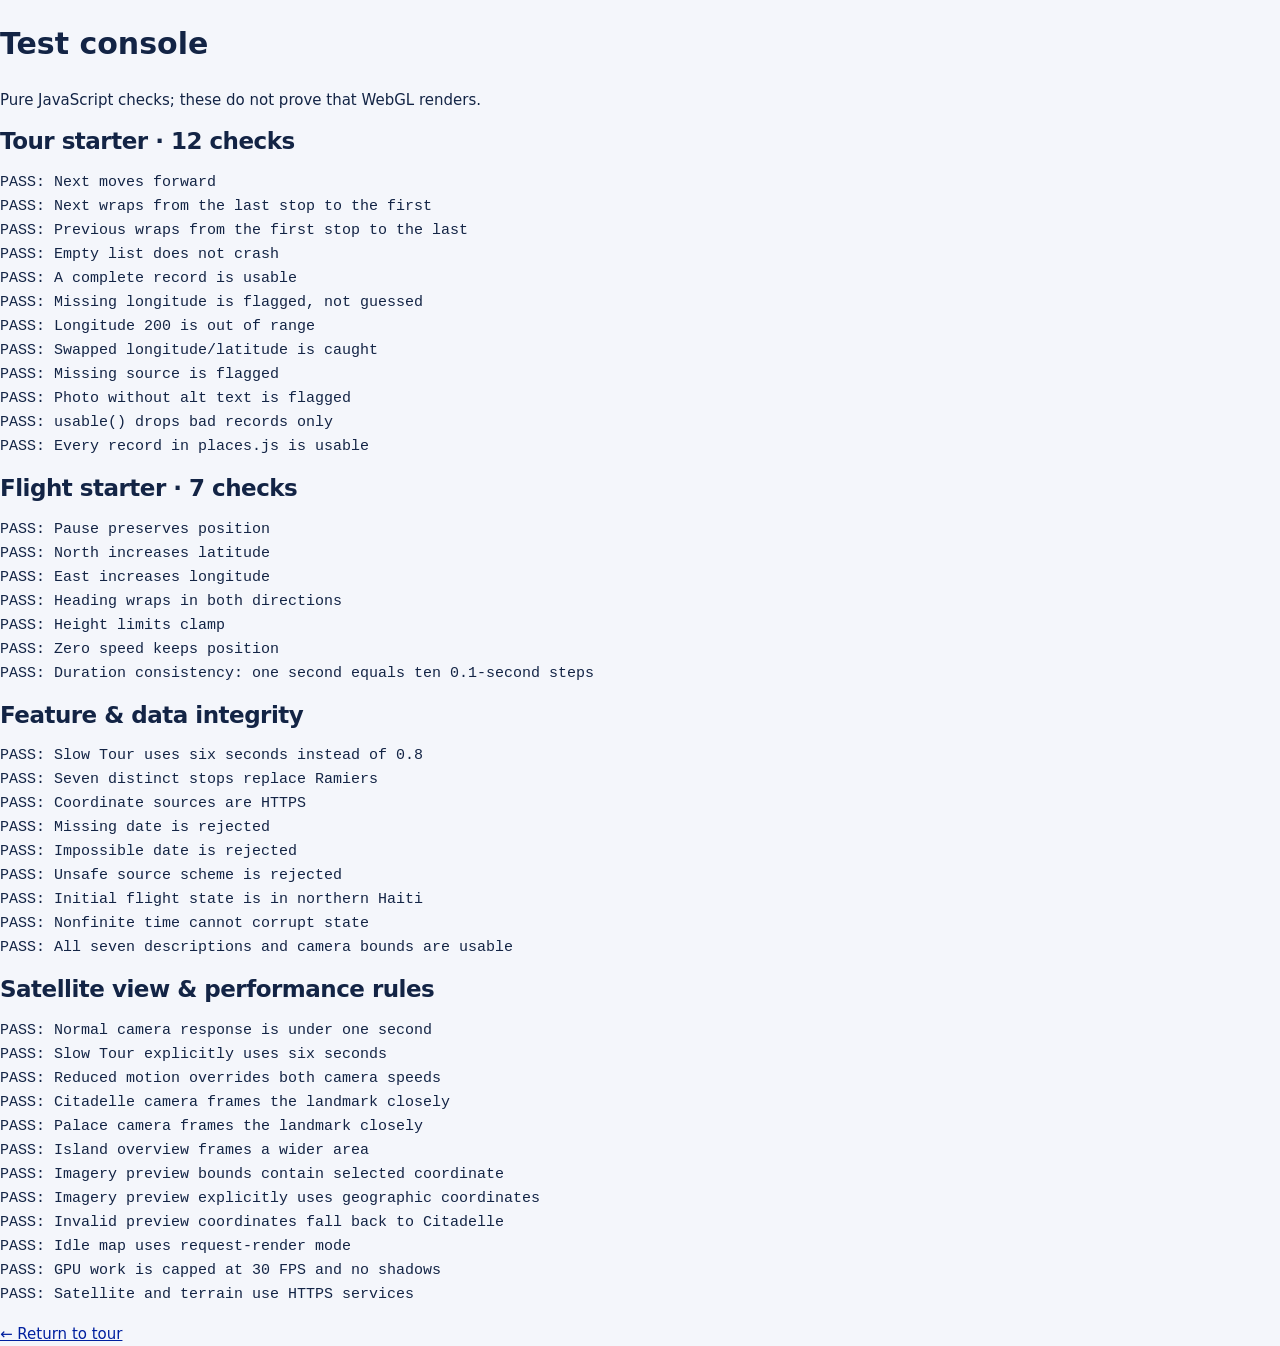
<file: tests.html>
<!doctype html><html lang="en"><head><meta charset="utf-8"><meta name="viewport" content="width=device-width,initial-scale=1"><title>Haiti Lab · Tests</title><link rel="stylesheet" href="style.css"></head><body><main><h1>Test console</h1><p>Pure JavaScript checks; these do not prove that WebGL renders.</p><h2>Tour starter · 12 checks</h2><pre id="results"></pre><h2>Flight starter · 7 checks</h2><pre id="flightResults"></pre><h2>Feature & data integrity</h2><pre id="featureResults"></pre><h2>Satellite view & performance rules</h2><pre id="viewResults"></pre><a href="index.html">← Return to tour</a></main><script src="places.js"></script><script src="tour-core.js"></script><script src="flight-core.js"></script><script src="tests.js"></script><script src="flight-tests.js"></script><script src="feature-tests.js"></script><script src="view-core.js"></script><script src="view-tests.js"></script></body></html>
</file>
<file: style.css>
:root{--blue:#00209f;--red:#d21034;--ink:#132445;--muted:#5d6980;--line:#e2e7f0;--paper:#fff;--header:64px}*{box-sizing:border-box}html,body{margin:0;min-height:100%;background:#f4f6fb;color:var(--ink);font:15px/1.6 system-ui,-apple-system,BlinkMacSystemFont,"Segoe UI",sans-serif}a{color:var(--blue)}button{font:600 13px system-ui;cursor:pointer;min-height:42px;border:1px solid var(--line);border-radius:8px;background:#fff;color:var(--ink);padding:10px 13px;touch-action:manipulation}button:hover{background:#eef2ff}button:disabled{opacity:.45;cursor:not-allowed}button:focus-visible,a:focus-visible,summary:focus-visible,input:focus-visible,#globe:focus-visible{outline:3px solid #ffb3c1;outline-offset:3px}button[aria-pressed=true]{background:var(--blue);border-color:var(--blue);color:#fff}.primary{background:var(--red);border-color:var(--red);color:#fff}.primary:hover{background:#b90d2d}button[aria-pressed=true]:hover{background:#123bbd}.app-header{height:var(--header);display:flex;align-items:center;justify-content:space-between;padding:0 26px;border-top:4px solid var(--blue);border-bottom:3px solid var(--red);background:#fff}.brand{font-size:25px;letter-spacing:3px;font-weight:800;text-decoration:none;white-space:nowrap}.brand span{font-size:10px;letter-spacing:2px;margin-left:14px;color:var(--red)}.header-right{display:flex;gap:20px;align-items:center;font-size:12px}.version{font-size:10px;color:var(--muted);letter-spacing:1px}.app-layout{height:calc(100dvh - var(--header));display:grid;grid-template-columns:350px minmax(0,1fr)}.sidebar{background:#fff;overflow-y:auto;overscroll-behavior-y:contain;border-right:1px solid var(--line);padding:22px 23px 18px;scrollbar-width:thin}.eyebrow{font-size:10px;letter-spacing:1.7px;font-weight:750;color:var(--blue);margin:0 0 12px}.intro h1{font-size:28px;line-height:1.15;letter-spacing:-1px;margin:8px 0 12px}.intro-copy{font-size:13px;color:var(--muted);margin:0 0 20px}.mode-tabs{display:flex;background:#f1f4fa;border-radius:9px;padding:4px;gap:4px;margin-bottom:23px}.mode-tabs button{flex:1;border:0;min-height:40px;background:transparent;padding:8px}.mode-tabs button[aria-pressed=true]{background:var(--blue)}.count-row{display:flex;justify-content:space-between;align-items:center}.count-row .eyebrow{margin:0}.location-tag{font-size:8px;color:var(--muted);letter-spacing:1px}.stop-list{display:grid;gap:7px;margin:14px 0 18px}.stop-list button{display:flex;gap:11px;align-items:center;text-align:left;min-height:44px;padding:9px 12px;font-size:12px}.stop-list .stop-number{display:inline-flex;align-items:center;justify-content:center;flex:none;width:24px;height:24px;border:1px solid currentColor;border-radius:50%;font-size:10px}.era{font-size:11px;color:var(--red);border-left:3px solid var(--red);padding-left:9px;margin:18px 0 9px}h2{font-size:23px;line-height:1.25;letter-spacing:-.5px;margin:10px 0}#desc{font-size:14px;line-height:1.75;margin:12px 0}.small{font-size:11px;color:var(--muted)}.navigation{display:flex;gap:8px;margin:18px 0 10px}.navigation button{flex:1}.wide{width:100%;font-size:12px;min-height:38px}.sources{border-top:1px solid var(--line);margin-top:21px;padding-top:14px;font-size:12px}.sources summary{cursor:pointer;font-weight:650;min-height:32px}#source a{overflow-wrap:anywhere}.sidebar-foot{margin-top:28px;border-top:1px solid var(--line);padding-top:14px;display:flex;gap:12px;justify-content:space-between;color:var(--muted);font-size:9px}.problems{color:#b00c29;font-size:12px}label{display:block;margin:20px 0 8px;font-size:12px;font-weight:650}output{float:right;color:var(--blue)}input[type=range]{display:block;width:100%;height:24px;margin:0;accent-color:var(--blue)}.direction-pad{display:grid;grid-template-columns:repeat(2,1fr);gap:7px}.direction-pad button{font-size:12px}.telemetry{font:11px/1.8 ui-monospace,Consolas,monospace;padding:10px;border:1px solid var(--line);border-radius:8px;background:#f6f8fc}.map-panel{position:relative;overflow:hidden;min-width:0;min-height:0;background:#13213b}#globe,.map-fallback{position:absolute;inset:0;width:100%;height:100%}.map-fallback{z-index:1;background:#15283c}.map-fallback img{width:100%;height:100%;object-fit:cover;display:block;filter:brightness(.83)}.fallback-label{position:absolute;left:20px;top:80px;color:#fff;font-size:12px;background:#102244e6;padding:9px 12px;border-radius:8px}.map-fallback #imageFailure{position:absolute;inset:35% 10%;color:white;text-align:center}.map-heading{position:absolute;top:20px;left:20px;z-index:3;display:flex;align-items:center;gap:9px;background:#fffef4f2;border-radius:8px;padding:10px 13px;font-size:10px;font-weight:700;letter-spacing:1px;pointer-events:none;box-shadow:0 3px 18px #0002}.live-dot{width:7px;height:7px;border-radius:50%;background:var(--red)}.map-tools{position:absolute;top:20px;right:20px;z-index:3;display:flex;gap:5px;max-width:75%;flex-wrap:wrap;justify-content:flex-end}.map-tools button{font-size:11px;min-height:38px;padding:8px 11px;box-shadow:0 3px 12px #0002}.map-bottom{position:absolute;bottom:34px;left:20px;z-index:3;max-width:min(530px,calc(100% - 40px));border-radius:10px;padding:11px 14px;background:#ffffffec;color:#25314a;box-shadow:0 3px 20px #0002;pointer-events:none}.map-bottom p{margin:0;font-size:11px}#message{font-weight:650}#mapNotice{font-size:10px;color:#5b6478;margin-top:4px}#retry{margin-top:9px;pointer-events:auto}.cesium-viewer-bottom{background:#fff9;border-radius:4px;padding:2px;font-size:9px;max-width:100%}.cesium-viewer-bottom a{color:#111}.cesium-widget-credits{max-width:100%;overflow-wrap:anywhere}.cesium-widget canvas{touch-action:none}#globe:focus{outline-offset:-3px}[hidden]{display:none!important}@media(min-width:1100px){.map-heading{max-width:300px}.map-tools{max-width:60%}}@media(max-width:1000px){.app-layout{grid-template-columns:310px minmax(0,1fr)}.sidebar{padding:20px}.map-heading{top:14px;left:14px}.map-tools{top:64px;left:14px;right:14px;max-width:none;justify-content:flex-start}.map-tools button{font-size:10px}.map-bottom{left:14px;max-width:calc(100% - 28px)}}@media(max-width:700px){:root{--header:58px}.app-header{padding:0 15px}.brand{font-size:22px}.brand span,.version{display:none}.header-right{font-size:11px}.app-layout{height:auto;display:flex;flex-direction:column}.map-panel{order:-1;height:54svh;min-height:340px;max-height:540px}.sidebar{border-right:0;overflow:visible;padding:21px 20px;max-width:none}.intro h1{font-size:25px}.intro h1 br{display:none}.intro-copy{font-size:12px;margin-bottom:15px}.stop-list{grid-template-columns:repeat(3,minmax(0,1fr));gap:6px}.stop-list button{flex-direction:column;justify-content:center;text-align:center;font-size:10px;padding:8px 4px;min-height:68px;gap:5px}.map-heading{font-size:9px;top:12px;left:12px;padding:8px 10px}.map-tools{top:54px;left:12px;right:12px;gap:5px}.map-tools button{min-height:38px;font-size:10px;padding:7px 9px}.map-bottom{bottom:28px;left:12px;max-width:calc(100% - 24px);padding:9px 11px}.map-bottom p{font-size:10px}#mapNotice{font-size:9px}.fallback-label{top:155px;left:12px;font-size:10px}.sidebar-foot{font-size:10px}}@media(prefers-reduced-motion:reduce){*{scroll-behavior:auto}}

#desc{white-space:pre-line}.stop-list{max-height:300px;overflow-y:auto;scrollbar-width:thin}@media(max-width:700px){.stop-list{display:flex;flex-direction:column;max-height:290px}.stop-list button{flex-direction:row;justify-content:flex-start;text-align:left;min-height:42px;padding:9px 12px;gap:10px}}

#flightDestination{width:100%;padding:10px;border:1px solid #ccd5eb;border-radius:8px;background:white;color:#00205b;font:inherit}#destinationInfo{max-height:120px;overflow:auto}#flightGuidance{color:#00209f;background:#eef2ff;padding:10px;border-left:3px solid #d21034}
</file>
